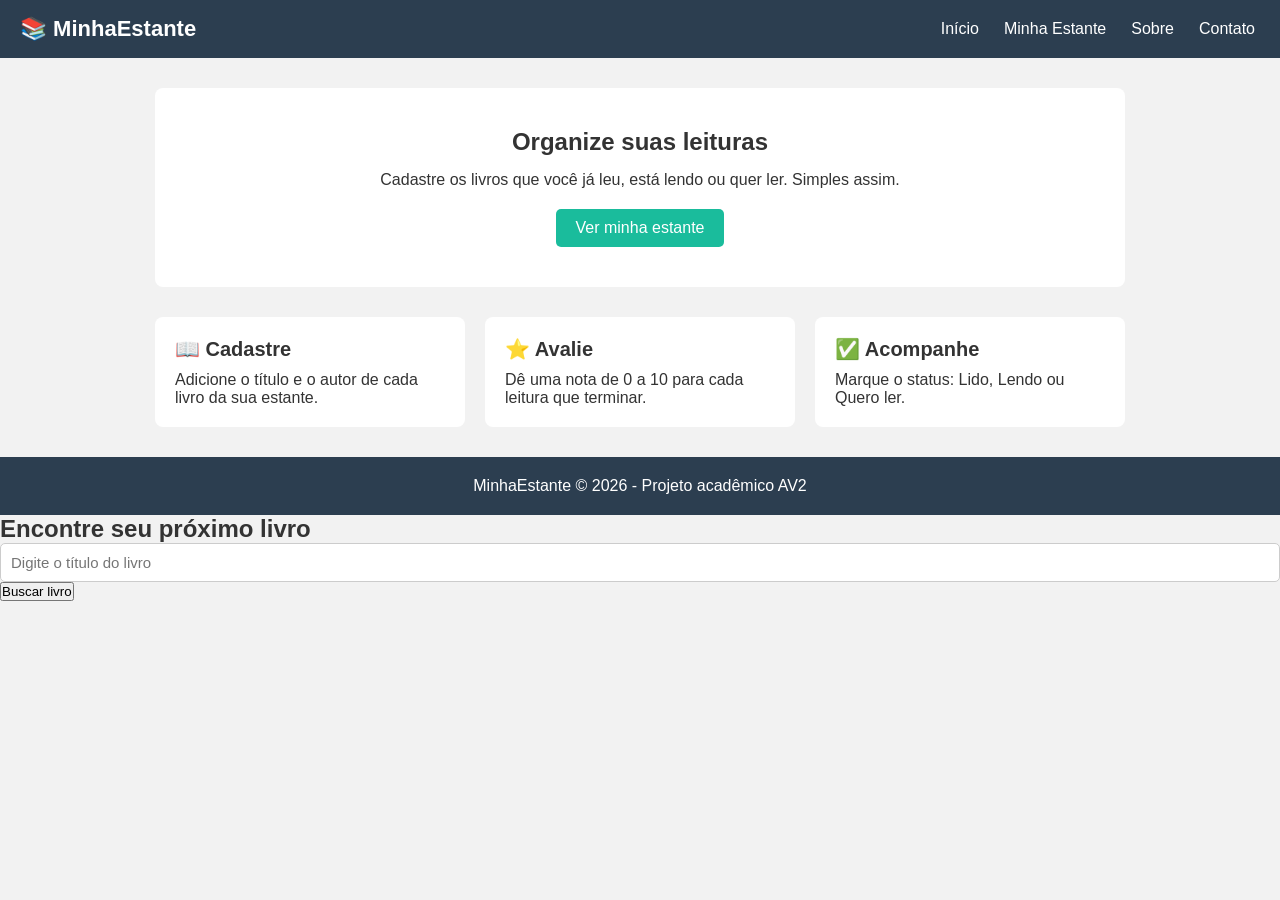
<file: minhaestante/index.html>
<!-- index.html -->
<!DOCTYPE html>
<html lang="pt-br">
<head>
    <meta charset="UTF-8">
    <!-- A linha abaixo é essencial para o site funcionar bem no celular -->
    <meta name="viewport" content="width=device-width, initial-scale=1.0">
    <title>MinhaEstante - Início</title>
    <!-- Liga esta página ao arquivo CSS externo que está na pasta css -->
    <link rel="stylesheet" href="css/style.css">
</head>
<body>

    <!-- CABEÇALHO: aparece igual em todas as páginas -->
    <header>
        <div class="logo">📚 MinhaEstante</div>
        <nav>
            <a href="index.html">Início</a>
            <a href="livros.php">Minha Estante</a>
            <a href="sobre.html">Sobre</a>
            <a href="contato.html">Contato</a>
        </nav>
    </header>

    <!-- CORPO DA PÁGINA -->
    <main>

        <!-- Bloco de destaque -->
        <section class="destaque">
            <h1>Organize suas leituras</h1>
            <p>Cadastre os livros que você já leu, está lendo ou quer ler. Simples assim.</p>
            <!-- Botão que é, na verdade, um link estilizado pelo CSS -->
            <a href="livros.php" class="botao">Ver minha estante</a>
        </section>

        <!-- Três cartões lado a lado (usando flexbox no CSS) -->
        <section class="cartoes">
            <div class="cartao">
                <h2>📖 Cadastre</h2>
                <p>Adicione o título e o autor de cada livro da sua estante.</p>
            </div>
            <div class="cartao">
                <h2>⭐ Avalie</h2>
                <p>Dê uma nota de 0 a 10 para cada leitura que terminar.</p>
            </div>
            <div class="cartao">
                <h2>✅ Acompanhe</h2>
                <p>Marque o status: Lido, Lendo ou Quero ler.</p>
            </div>
        </section>

    </main>

    <!-- RODAPÉ -->
    <footer>
        <p>MinhaEstante &copy; 2026 - Projeto acadêmico AV2</p>
    </footer>

        
 <section class="pesquisa">
    <h2>Encontre seu próximo livro</h2>

    <input type="text" id="tituloLivro"
         placeholder="Digite o título do livro">

   <button onclick="buscarLivros()">
      Buscar livro
    </button>
    <p id="mensagem"></p>

    <div id="resultados"></div>
 </section>

  <script src="api.js"></script>


</body>
</html>
</file>
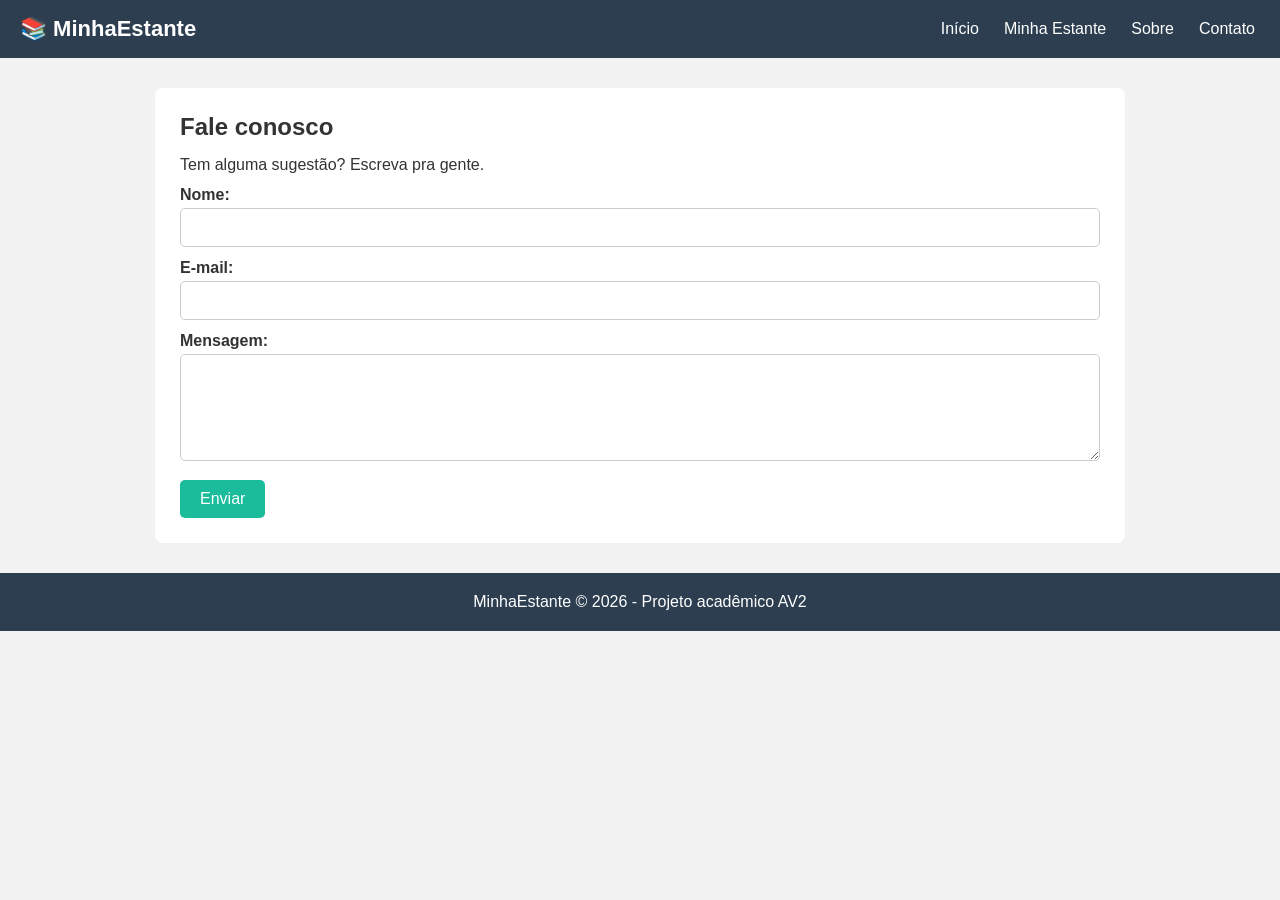
<file: minhaestante/contato.html>
<!-- contato.html -->
<!DOCTYPE html>
<html lang="pt-br">
<head>
    <meta charset="UTF-8">
    <meta name="viewport" content="width=device-width, initial-scale=1.0">
    <title>MinhaEstante - Contato</title>
    <link rel="stylesheet" href="css/style.css">
</head>
<body>

    <header>
        <div class="logo">📚 MinhaEstante</div>
        <nav>
            <a href="index.html">Início</a>
            <a href="livros.php">Minha Estante</a>
            <a href="sobre.html">Sobre</a>
            <a href="contato.html">Contato</a>
        </nav>
    </header>

    <main>
        <section class="caixa">
            <h1>Fale conosco</h1>
            <p>Tem alguma sugestão? Escreva pra gente.</p>

            <!-- O id="formContato" é o que o JavaScript usa para encontrar este formulário -->
            <form id="formContato">

                <label for="nome">Nome:</label>
                <input type="text" id="nome" name="nome">

                <label for="email">E-mail:</label>
                <input type="text" id="email" name="email">

                <label for="mensagem">Mensagem:</label>
                <textarea id="mensagem" name="mensagem" rows="5"></textarea>

                <button type="submit" class="botao">Enviar</button>
            </form>
        </section>
    </main>

    <footer>
        <p>MinhaEstante &copy; 2026 - Projeto acadêmico AV2</p>
    </footer>

    <!-- O JavaScript fica no final do body para carregar depois que o formulário já existe na tela -->
    <script src="js/script.js"></script>

</body>
</html>
</file>
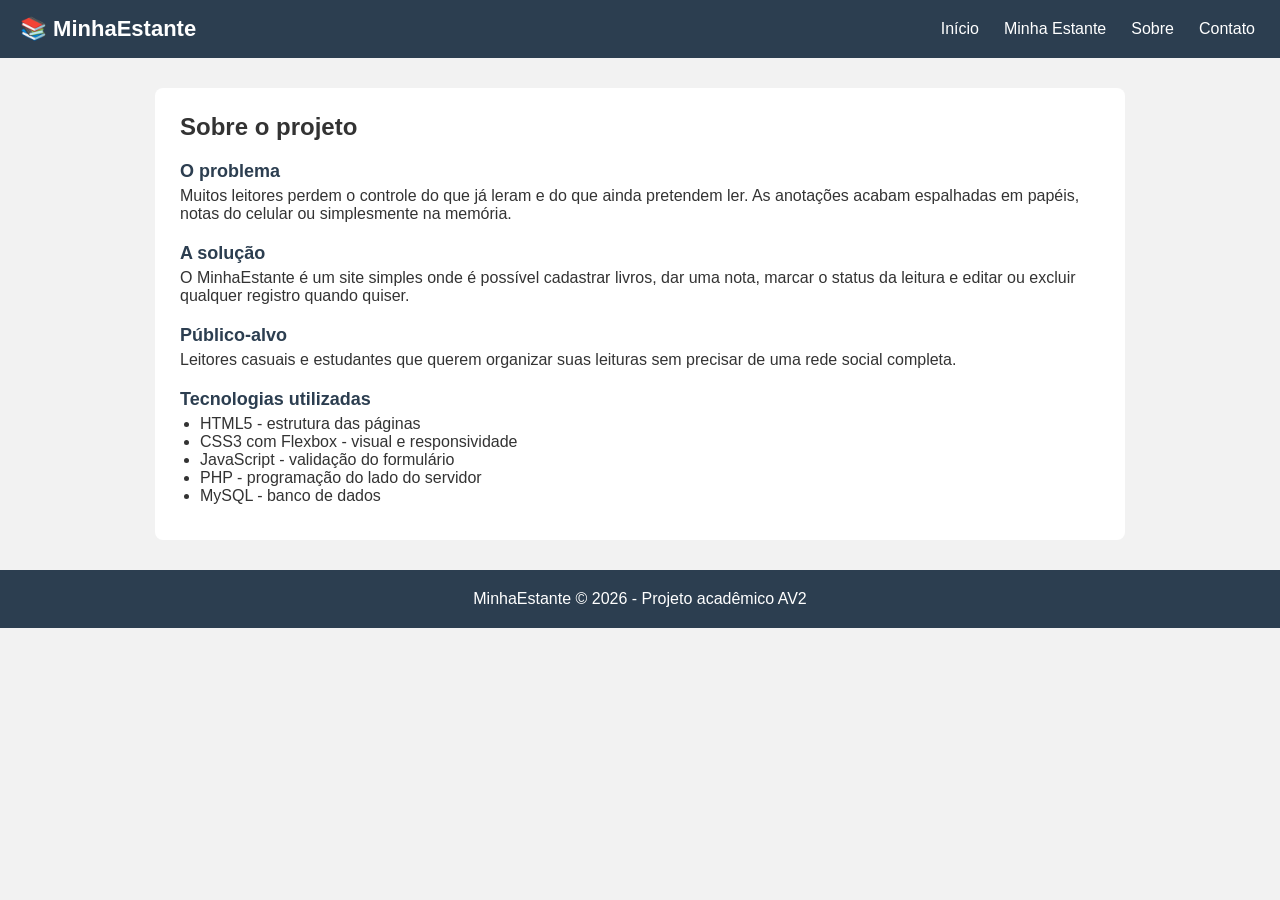
<file: minhaestante/sobre.html>
<!-- sobre.html -->
<!DOCTYPE html>
<html lang="pt-br">
<head>
    <meta charset="UTF-8">
    <meta name="viewport" content="width=device-width, initial-scale=1.0">
    <title>MinhaEstante - Sobre</title>
    <link rel="stylesheet" href="css/style.css">
</head>
<body>

    <header>
        <div class="logo">📚 MinhaEstante</div>
        <nav>
            <a href="index.html">Início</a>
            <a href="livros.php">Minha Estante</a>
            <a href="sobre.html">Sobre</a>
            <a href="contato.html">Contato</a>
        </nav>
    </header>

    <main>
        <section class="caixa">
            <h1>Sobre o projeto</h1>

            <h2>O problema</h2>
            <p>
                Muitos leitores perdem o controle do que já leram e do que ainda
                pretendem ler. As anotações acabam espalhadas em papéis, notas do
                celular ou simplesmente na memória.
            </p>

            <h2>A solução</h2>
            <p>
                O MinhaEstante é um site simples onde é possível cadastrar livros,
                dar uma nota, marcar o status da leitura e editar ou excluir
                qualquer registro quando quiser.
            </p>

            <h2>Público-alvo</h2>
            <p>
                Leitores casuais e estudantes que querem organizar suas leituras
                sem precisar de uma rede social completa.
            </p>

            <h2>Tecnologias utilizadas</h2>
            <ul>
                <li>HTML5 - estrutura das páginas</li>
                <li>CSS3 com Flexbox - visual e responsividade</li>
                <li>JavaScript - validação do formulário</li>
                <li>PHP - programação do lado do servidor</li>
                <li>MySQL - banco de dados</li>
            </ul>
        </section>
    </main>

    <footer>
        <p>MinhaEstante &copy; 2026 - Projeto acadêmico AV2</p>
    </footer>

</body>
</html>
</file>
<file: minhaestante/css/style.css>
/* css/style.css */

/* ---------- CONFIGURAÇÕES GERAIS ---------- */

/* O "*" aplica a regra em TODOS os elementos da página */
* {
    margin: 0;              /* tira o espaçamento externo padrão do navegador */
    padding: 0;             /* tira o espaçamento interno padrão do navegador */
    box-sizing: border-box; /* faz a largura já incluir as bordas e o padding */
}

body {
    font-family: Arial, Helvetica, sans-serif;
    background-color: #f2f2f2;
    color: #333333;
}

/* ---------- CABEÇALHO ---------- */

header {
    background-color: #2c3e50;
    color: #ffffff;
    padding: 15px 20px;

    /* FLEXBOX: coloca a logo e o menu na mesma linha */
    display: flex;
    justify-content: space-between; /* logo na esquerda, menu na direita */
    align-items: center;            /* alinha os dois verticalmente no centro */
    flex-wrap: wrap;                /* se não couber, quebra para a linha de baixo */
}

.logo {
    font-size: 22px;
    font-weight: bold;
}

/* FLEXBOX no menu: coloca os links um ao lado do outro com espaço entre eles */
nav {
    display: flex;
    gap: 15px;
    flex-wrap: wrap;
}

nav a {
    color: #ffffff;
    text-decoration: none; /* tira o sublinhado dos links */
    padding: 5px;
}

/* Quando o mouse passa por cima do link, ele muda de cor */
nav a:hover {
    color: #1abc9c;
}

/* ---------- CORPO ---------- */

main {
    max-width: 1000px;  /* o conteúdo não passa de 1000px de largura */
    margin: 30px auto;  /* "auto" nas laterais centraliza o bloco na tela */
    padding: 0 15px;
}

.destaque {
    background-color: #ffffff;
    padding: 40px 20px;
    text-align: center;
    border-radius: 8px;
    margin-bottom: 30px;
}

.destaque h1 {
    margin-bottom: 15px;
}

.destaque p {
    margin-bottom: 20px;
}

/* ---------- CARTÕES (parte responsiva com flexbox) ---------- */

.cartoes {
    display: flex;      /* coloca os 3 cartões lado a lado */
    gap: 20px;
    flex-wrap: wrap;    /* permite que quebrem a linha em telas pequenas */
}

.cartao {
    background-color: #ffffff;
    padding: 20px;
    border-radius: 8px;
    flex: 1;            /* faz os 3 cartões terem o mesmo tamanho */
    min-width: 250px;   /* se a tela for menor que isso, o cartão desce de linha */
}

.cartao h2 {
    margin-bottom: 10px;
    font-size: 20px;
}

/* ---------- CAIXA BRANCA (usada em Sobre, Contato e páginas PHP) ---------- */

.caixa {
    background-color: #ffffff;
    padding: 25px;
    border-radius: 8px;
}

.caixa h1 {
    margin-bottom: 15px;
}

.caixa h2 {
    margin-top: 20px;
    margin-bottom: 5px;
    font-size: 18px;
    color: #2c3e50;
}

.caixa p, .caixa ul {
    margin-bottom: 10px;
}

.caixa ul {
    margin-left: 20px;
}

/* ---------- BOTÕES ---------- */

.botao {
    display: inline-block;
    background-color: #1abc9c;
    color: #ffffff;
    padding: 10px 20px;
    border: none;
    border-radius: 5px;
    text-decoration: none;
    font-size: 16px;
    cursor: pointer; /* mostra a "mãozinha" do mouse */
}

.botao:hover {
    background-color: #16a085;
}

/* ---------- FORMULÁRIOS ---------- */

label {
    display: block;     /* faz o label ocupar a linha inteira */
    margin-top: 12px;
    margin-bottom: 4px;
    font-weight: bold;
}

input, textarea, select {
    width: 100%;        /* o campo ocupa toda a largura disponível */
    padding: 10px;
    border: 1px solid #cccccc;
    border-radius: 5px;
    font-size: 15px;
    font-family: Arial, Helvetica, sans-serif;
}

form .botao {
    margin-top: 15px;
}

/* ---------- TABELA DE LIVROS ---------- */

table {
    width: 100%;
    border-collapse: collapse; /* junta as bordas das células */
    margin-top: 20px;
}

th, td {
    border: 1px solid #dddddd;
    padding: 10px;
    text-align: left;
}

th {
    background-color: #2c3e50;
    color: #ffffff;
}

/* Deixa as linhas pares com fundo cinza claro, para facilitar a leitura */
tr:nth-child(even) {
    background-color: #f9f9f9;
}

/* ---------- RODAPÉ ---------- */

footer {
    background-color: #2c3e50;
    color: #ffffff;
    text-align: center;
    padding: 20px;
    margin-top: 30px;
}

/* ---------- RESPONSIVIDADE ---------- */
/* As regras abaixo SÓ valem quando a tela tiver 600px ou menos (celular) */

@media (max-width: 600px) {

    header {
        flex-direction: column; /* logo em cima, menu embaixo */
        gap: 10px;
    }

    nav {
        justify-content: center;
    }

    .destaque h1 {
        font-size: 24px;
    }

    /* Deixa a tabela mais compacta caso não caiba na tela */
    table {
        font-size: 14px;
    }
}
</file>
